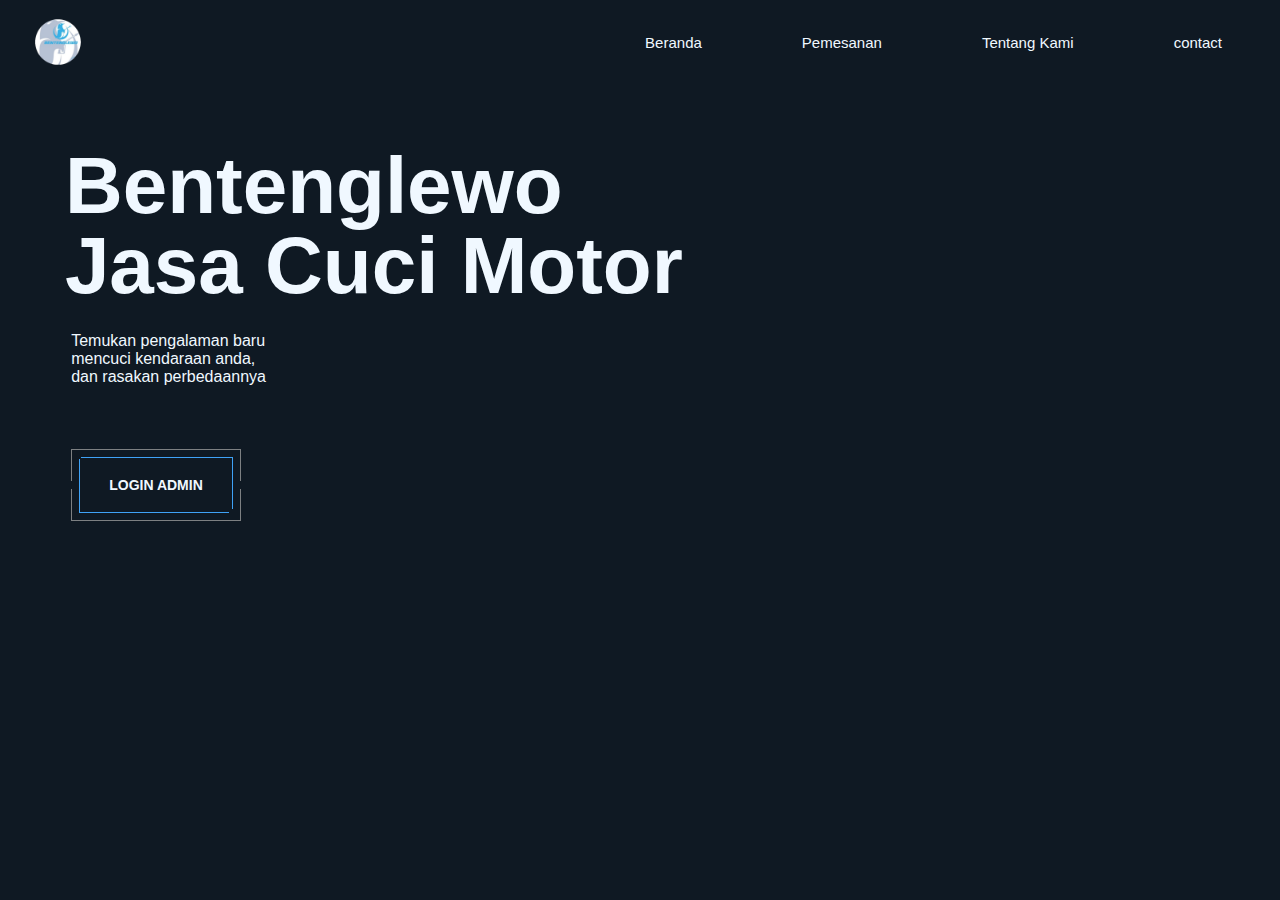
<file: index.html>
<!DOCTYPE html>
<html lang="en">
<head>
    <meta charset="UTF-8">
    <meta name="viewport" content="width=device-width, initial-scale=1.0">
    <title>Bentenglewo Jasa Cuci Motor</title>
    <link rel="stylesheet" href="assets/css/dashboard.css">
</head>
<body>
        <header>
            <img id="logo" src="/assets/img/logo1.png" alt="">
            <nav>
                <div class="menu-toggle" id="menu-toggle">
                    <div class="hamburger"></div>
                </div>
                 <ul id="nav-list" class="nav-list">
                    <li class="close-menu" id="close-menu">&times;</li>
                    <li><a href="#">Beranda</a></li>
                    <li><a href="/assets/page/user.html">Pemesanan</a></li>
                    <li><a href="assets/page/about.html">Tentang Kami</a></li>
                    <li><a href="assets/page/contact.html">contact</a></li>                
                </ul>
            </nav>
        </header>
        <main>
            <section>
                <article>
                    <h1>Bentenglewo<br>Jasa Cuci Motor</h1>
                    <p>Temukan pengalaman baru <br>mencuci kendaraan anda,<br>dan rasakan perbedaannya</p>
                </article>
                <button class="btn btn--light" onclick="goToIndex()">
                    <span class="btn__inner">
                      <span class="btn__slide"></span>
                      <span class="btn__content">Login admin</span>
                    </span>
                  </button>
            </section>
        </main>
        <script src="assets/js/script.js"></script>
</body>
</html>
</file>
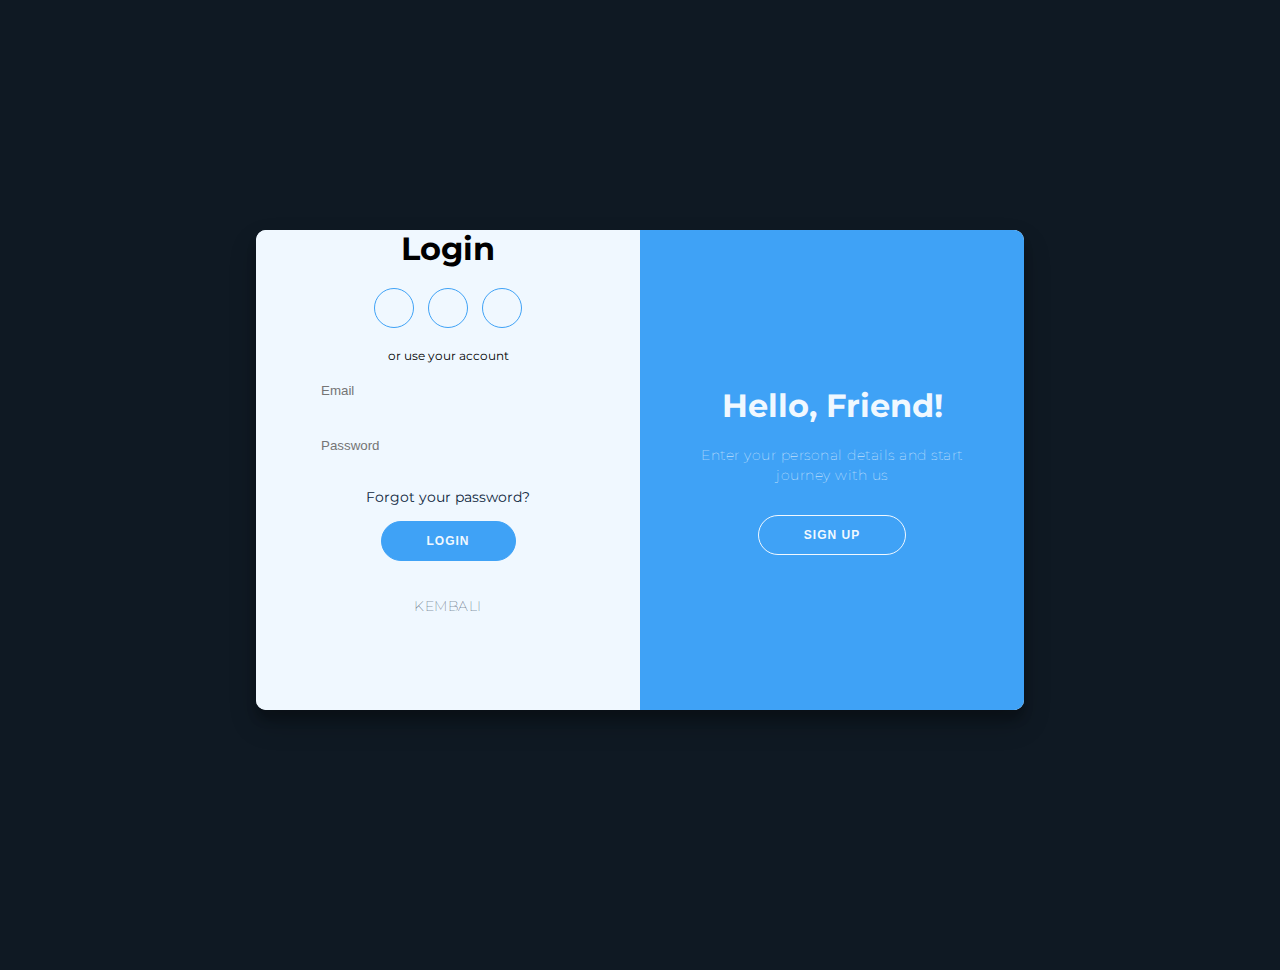
<file: Login/index.html>
<!DOCTYPE html>
<html lang="en">

<head>
    <meta charset="UTF-8">
    <meta http-equiv="X-UA-Compatible" content="IE=edge">
    <meta name="viewport" content="width=device-width, initial-scale=1.0">
    <title>Bentenglewo Jasa Cuci Motor</title>
    <link rel="stylesheet" href="https://use.fontawesome.com/releases/v5.8.1/css/all.css"
        integrity="sha384-50oBUHEmvpQ+1lW4y57PTFmhCaXp0ML5d60M1M7uH2+nqUivzIebhndOJK28anvf" crossorigin="anonymous">
    <link rel="stylesheet" href="assets/CSS/style.css">
</head>

<body>
    <div class="container" id="container">
        <div class="form-container sign-up-container">
            <form id="signupForm">
                <h1>Create Account</h1>
                <div class="social-container">
                    <a href="#" class="social"><i class="fab fa-facebook-f"></i></a>
                    <a href="#" class="social"><i class="fab fa-google-plus-g"></i></a>
                    <a href="#" class="social"><i class="fab fa-linkedin-in"></i></a>
                </div>
                <span>or use your email for registration</span>
                <input type="text" id="signupName" placeholder="Name" required />
                <input type="email" id="signupEmail" placeholder="Email" required />
                <input type="password" id="signupPassword" placeholder="Password" required minlength="8" />
                <button type="submit">Sign Up</button>
                <a href="/index.html">
                    <p>KEMBALI</p>
                </a>
            </form>
        </div>
        <div class="form-container sign-in-container">
            <form id="loginForm">
                <h1>Login</h1>
                <div class="social-container">
                    <a href="#" class="social"><i class="fab fa-facebook-f"></i></a>
                    <a href="#" class="social"><i class="fab fa-google-plus-g"></i></a>
                    <a href="#" class="social"><i class="fab fa-linkedin-in"></i></a>
                </div>
                <span>or use your account</span>
                <input type="email" id="username" placeholder="Email" required />
                <input type="password" id="password" placeholder="Password" required />
                <a href="#">Forgot your password?</a>
                <button type="submit">Login</button>
                <a href="/index.html">
                    <p>KEMBALI</p>
                </a>
                <p id="message" style="color: red;"></p>
            </form>
        </div>
        <div class="overlay-container">
            <div class="overlay">
                <div class="overlay-panel overlay-left">
                    <h1>Welcome Back!</h1>
                    <p>To keep connected with us please login with your personal info</p>
                    <button class="ghost" id="signIn">Login</button>
                </div>
                <div class="overlay-panel overlay-right">
                    <h1>Hello, Friend!</h1>
                    <p>Enter your personal details and start journey with us</p>
                    <button class="ghost" id="signUp">Sign Up</button>


                </div>
            </div>
        </div>
    </div>
    <script src="assets/JS/main.js"></script>
</body>

</html>
</file>
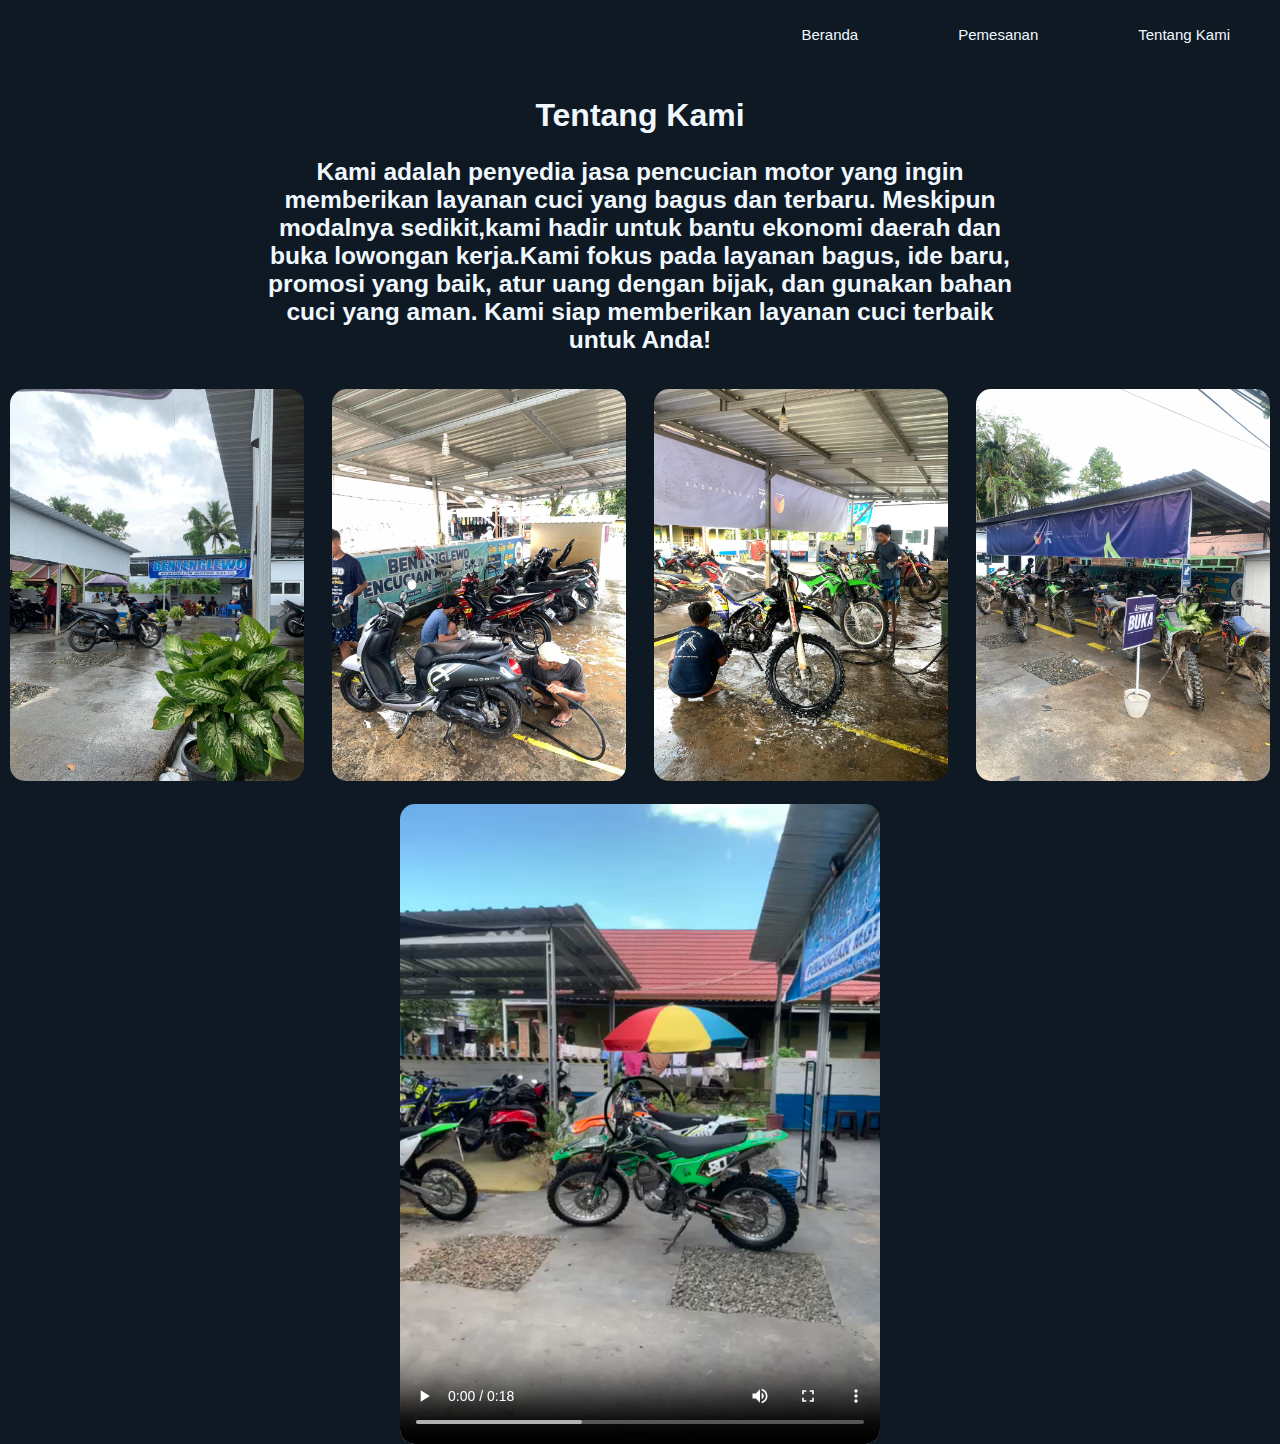
<file: assets/page/about.html>
<!DOCTYPE html>
<html lang="en">
<head>
    <meta charset="UTF-8">
    <meta name="viewport" content="width=device-width, initial-scale=1.0">
    <title>Bentenglewo Jasa Cuci Motor</title>
    <link rel="stylesheet" href="/assets/css/about.css">
</head>
<body>
    <header>
        <nav>
            <div class="menu-toggle" id="menu-toggle">
                <div class="hamburger"></div>
            </div>
             <ul id="nav-list" class="nav-list">
                <li class="close-menu" id="close-menu">&times;</li>
                <li><a href="/index.html">Beranda</a></li>
                <li><a href="/Login/index.html">Pemesanan</a></li>
                <li><a href="about.html">Tentang Kami</a></li>
            </ul>
        </nav>
    </header>
    <h1>Tentang Kami</h1>
    <div class="text">
        <h3>Kami adalah penyedia jasa pencucian motor yang ingin <br>memberikan  layanan cuci yang bagus dan terbaru. Meskipun <br>
             modalnya sedikit,kami hadir untuk bantu ekonomi daerah dan <br> buka lowongan kerja.Kami fokus pada layanan bagus, ide baru,<br> promosi yang baik, atur uang dengan bijak, dan gunakan bahan <br> cuci yang aman. Kami siap memberikan layanan cuci terbaik <br> 
            untuk Anda!</h3>
    </div>
    <div class="img">
        <img id="img1" src="/assets/img/foto1.jpeg">
        <img id="img2" src="/assets/img/foto2.jpeg">
        <img id="img3" src="/assets/img/foto3.jpeg">
        <img id="img4" src="/assets/img/foto4.jpeg">
    </div>
    <div class="video">
        <video controls >
            <source src="/assets/img/video1.mp4" type="video/mp4" loop autoplay playsinline>
        </video>
    </div>
    <script src="/assets/js/script.js"></script>
</body>
</html>
</file>
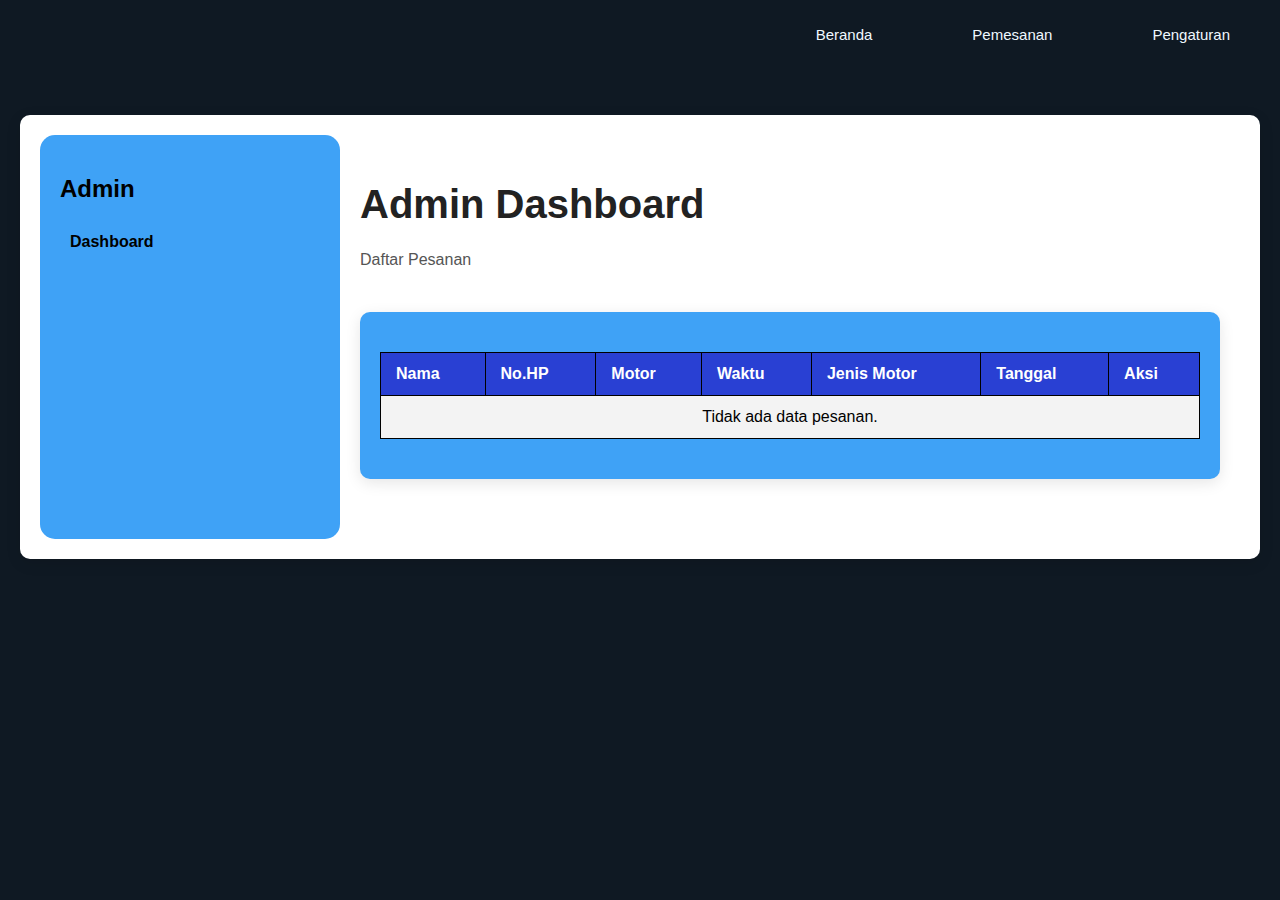
<file: assets/page/admin.html>
<!DOCTYPE html>
<html lang="en">
<head>
    <meta charset="UTF-8">
    <meta name="viewport" content="width=device-width, initial-scale=1.0">
    <title>Bentenglewo Jasa Cuci Motor</title>
    <link rel="stylesheet" href="/assets/css/admin.css">
</head>
<body>
    <header>
        <nav class="nav">
            <div class="menu-toggle" id="menu-toggle">
                <div class="hamburger"></div>
            </div>
             <ul id="nav-list" class="nav-list">
                <li class="close-menu" id="close-menu">&times;</li>
                <li><a href="/index.html">Beranda</a></li>
                <li><a href="/Login/index.html">Pemesanan</a></li>
                <li><a href="contact.html">Pengaturan</a></li>
            </ul>
        </nav>
    </header>
    <div class="container">
        <aside class="sidebar">
            <h2>Admin</h2>
            <nav>
                <ul>
                    <li><a href="#">Dashboard</a></li>
                </ul>
            </nav>
        </aside>
        <main class="main-content">
            <h1>Admin Dashboard</h1>
            <p>Daftar Pesanan</p>
            <div class="container-2">
                <table>
                    <thead>
                        <tr>
                            <th>Nama</th>
                            <th>No.HP</th>
                            <th>Motor</th>
                            <th>Waktu</th>
                            <th>Jenis Motor</th>
                            <th>Tanggal</th>
                            <th>Aksi</th>
                        </tr>
                    </thead>
                    <tbody id="orderTable">
                        <!-- Data akan ditambahkan di sini -->
                    </tbody>
                </table>
            </div>
        </main>
    </div>
    <script src="/assets/js/admin.js"></script>
</body>
</html>
</file>
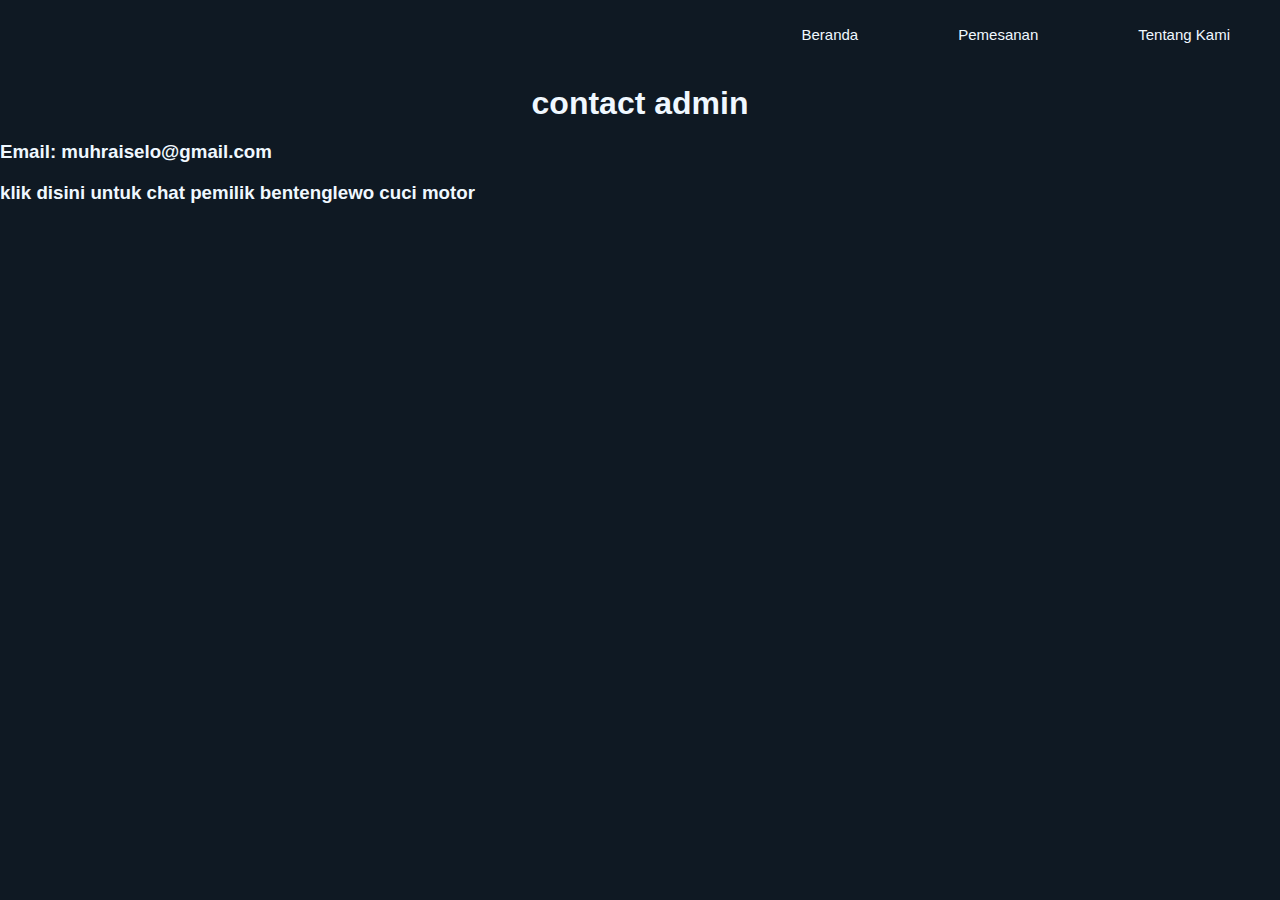
<file: assets/page/contact.html>
<!DOCTYPE html>
<html lang="en">
<head>
    <meta charset="UTF-8">
    <meta name="viewport" content="width=device-width, initial-scale=1.0">
    <title>Bentenglewo Jasa Cuci Motor</title>
    <link rel="stylesheet" href="/assets/css/contact.css">
</head>
<body>
    <header>
        <nav>
            <div class="menu-toggle" id="menu-toggle">
                <div class="hamburger"></div>
            </div>
             <ul id="nav-list" class="nav-list">
                <li class="close-menu" id="close-menu">&times;</li>
                <li><a href="/index.html">Beranda</a></li>
                <li><a href="/Login/index.html">Pemesanan</a></li>
                <li><a href="about.html">Tentang Kami</a></li>
            </ul>
        </nav>
    </header>
   <h1>contact admin</h1>
   <h3>Email: muhraiselo@gmail.com</h3>
   <h3 onclick="wa()">klik disini untuk chat pemilik bentenglewo cuci motor</h3>
   <iframe src="https://www.google.com/maps/embed?pb=!1m18!1m12!1m3!1d3984.324210261229!2d120.18840630000001!3d-3.0071812!2m3!1f0!2f0!3f0!3m2!1i1024!2i768!4f13.1!3m3!1m2!1s0x2d915f19719d9d01%3A0xb6a798512c398f02!2sPencucian%20motor%20bentenglewo!5e0!3m2!1sen!2sid!4v1720116270414!5m2!1sen!2sid" width="600" height="450" style="border:0;" allowfullscreen="" loading="lazy" referrerpolicy="no-referrer-when-downgrade"></iframe>
   <script>
    function wa(){
        window.location.href="https://wa.me/6285233338488" ;
    }
   </script>
   <script src="/assets/js/script.js"></script>
</body>
</html>
</file>
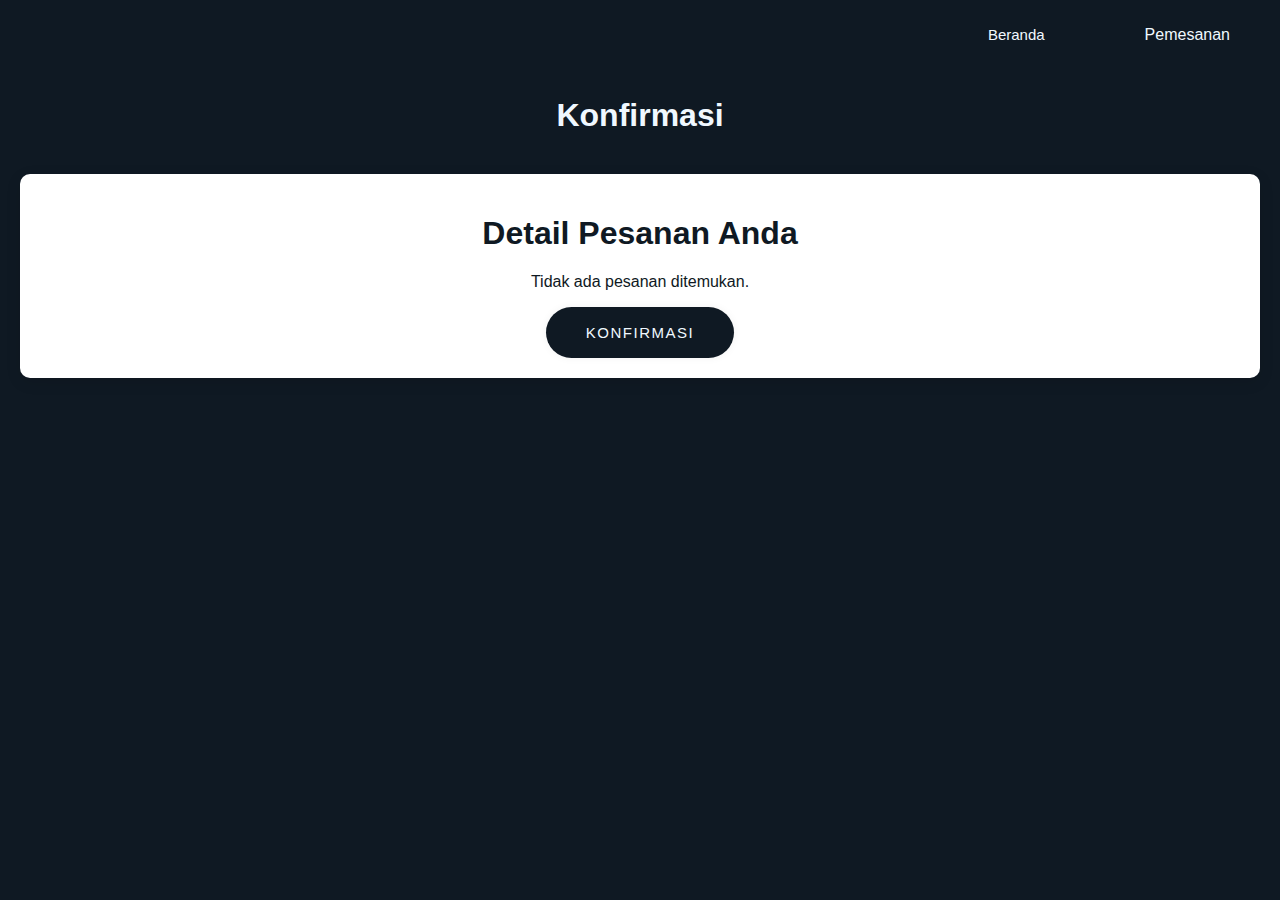
<file: assets/page/lanjut.html>
<!DOCTYPE html>
<html lang="en">
<head>
    <meta charset="UTF-8">
    <meta name="viewport" content="width=device-width, initial-scale=1.0">
    <title>Bentenglewo Jasa Cuci Motor</title>
    <link rel="stylesheet" href="/assets/css/lanjut.css">
</head>
<body>
    <header>
        <nav>
            <div class="menu-toggle" id="menu-toggle">
                <div class="hamburger"></div>
            </div>
             <ul id="nav-list" class="nav-list">
                <li class="close-menu" id="close-menu">&times;</li>
                <li><a href="/index.html">Beranda</a></li>
                <li><a href="Login/index.html"></a>Pemesanan</li>
            </ul>
        </nav>
    </header>
    <h1>Konfirmasi</h1>
    <div class="container">
        <h1>Detail Pesanan Anda</h1>
        <p id="totalHarga">Total Harga: </p>
        <button id="confirmButton" class="btn">Konfirmasi</button>
    </div>

    <script src="/assets/js/lanjut.js"></script>
    <script src="/assets/js/script.js"></script>
</body>
</html>
</file>
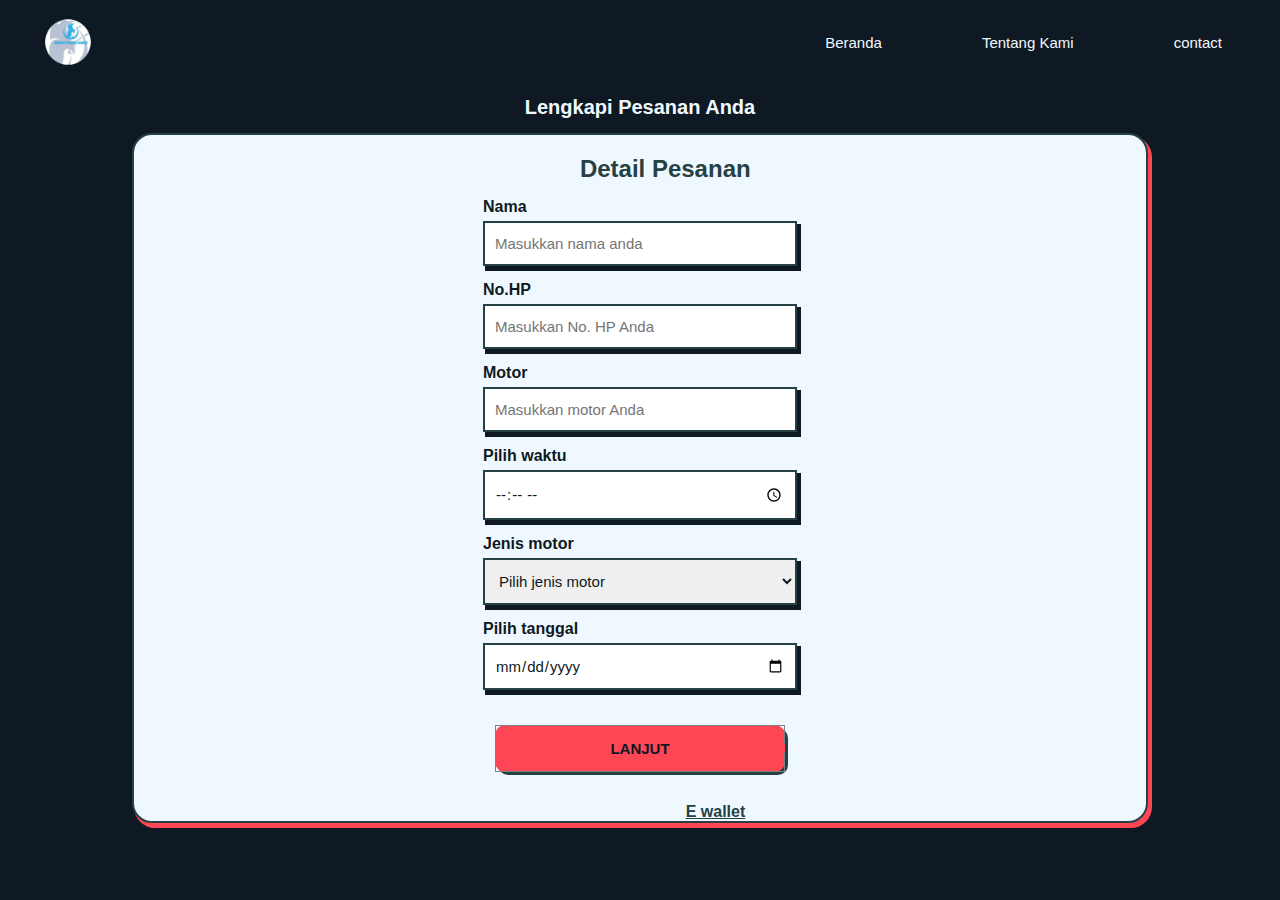
<file: assets/page/user.html>
<!DOCTYPE html>
<html lang="en">
<head>
    <meta charset="UTF-8">
    <meta name="viewport" content="width=device-width, initial-scale=1.0">
    <title>Bentenglewo Jasa Cuci Motor</title>
    <link rel="stylesheet" href="/assets/css/user.css">
</head>
<body>
    <header>
        <img id="logo" src="/assets/img/logo1.png" alt="">
        <nav>
            <div class="menu-toggle" id="menu-toggle">
                <div class="hamburger"></div>
            </div>
            <ul id="nav-list" class="nav-list">
                <li class="close-menu" id="close-menu">&times;</li>
                <li><a href="/index.html">Beranda</a></li>
                <li><a href="about.html">Tentang Kami</a></li>
                <li><a href="contact.html">contact</a></li>
            </ul>
        </nav>
    </header>
    <main>
        <section>
            <article>
                <h1>Lengkapi Pesanan Anda</h1>
            </article>
            <div class="container">
                <div class="form_area">
                    <p class="title">Detail Pesanan</p>
                    <form id="orderForm" action="">
                        <div class="form_group">
                            <label class="sub_title" for="name">Nama</label>
                            <input id="name" placeholder="Masukkan nama anda" class="form_style" type="text" required>
                        </div>
                        <div class="form_group">
                            <label class="sub_title" for="phone">No.HP</label>
                            <input id="phone" placeholder="Masukkan No. HP Anda" class="form_style" type="text" required>
                        </div>
                        <div class="form_group">
                            <label class="sub_title" for="motor">Motor</label>
                            <input id="motor" placeholder="Masukkan motor Anda" class="form_style" type="text" required>
                        </div>
                        <div class="form_group">
                            <label class="sub_title" for="time">Pilih waktu</label>
                            <input id="time" placeholder="Masukkan jadwal Anda" class="form_style" type="time" required>
                        </div>
                        <div class="form_group">
                            <label class="sub_title" for="jenis_motor">Jenis motor</label>
                            <select id="jenis_motor" class="form_style" required>
                                <option value="" disabled selected>Pilih jenis motor</option>
                                <option value="kecil">Kecil</option>
                                <option value="besar">Besar</option>
                                <option value="trabas">trabas</option>
                            </select>
                        </div>
                        <div class="form_group">
                            <label class="sub_title" for="tanggal">Pilih tanggal</label>
                            <input id="tanggal" placeholder="Pilih tanggal" class="form_style" type="date" required>
                        </div>
                        <div>
                            <button class="btn" type="submit">Lanjut</button>
                            <p>Have an Account? <a class="link" href="">E wallet</a></p>
                        </div>
                    </form>
                </div>
            </div>
        </section>
    </main>
    <script src="/assets/js/admin.js"></script>
    <script src="/assets/js/script.js"></script>
    <script src="/assets/js/togle.js"></script>
</body>
</html>
</file>
<file: assets/css/dashboard.css>
* {
  color: aliceblue;
  font-family: Arial, Helvetica, sans-serif;
}

:root {
  --background-color: #0f1923;
}

body {
  background-color: var(--background-color);
}


/*Navbbar*/
nav {
    display: flex;
    justify-content: flex-end;
    cursor: pointer;
}

ul {
    display: flex;
    flex-direction: row;
}

li {
    list-style-type: none;
    margin: 10px 50px;
}

li > a{
    text-decoration: none;
    font-size: 15px;
}


li::after {
    content: '';
    width: 0rem;
    height: 0.12rem;
    background-color: #3FA2F6;
    display: block;
    border-radius: 0.2rem;
    margin: 0.2rem auto 0 auto;
    transition: all 0.3s ease-in-out;
}

li:hover::after {
    width: 1.5rem;
}

.menu-toggle {
  display: none;
  flex-direction: column;
  justify-content: space-between;
  width: 30px;
  height: 20px;
  cursor: pointer;
  margin-top: 10px;
  margin-left: -10px;
}

.menu-toggle .hamburger,
.menu-toggle .hamburger::before,
.menu-toggle .hamburger::after {
  content: '';
  display: block;
  height: 3px;
  width: 100%;
  background: aliceblue;
  border-radius: 2px;
}

.menu-toggle .hamburger::before,
.menu-toggle .hamburger::after {
  transition: transform 0.3s ease;
}

.menu-toggle .hamburger::before {
  transform: translateY(-8px);
}

.menu-toggle .hamburger::after {
  transform: translateY(8px);
}


/*Main*/
.grid-container {
  display: grid;
  grid-template-columns: 1fr;
  grid-template-rows: auto;
  align-items: center;
  justify-items: start;
  gap: 20px;
  padding: 20px;
}

.grid-item {
  display: flex;
  flex-direction: column;
  align-items: flex-start;
  text-align: left;
}

h1 {
    position: relative;
    font-size: 80px;
    margin: 5% 0 0 4.5%;
    line-height: 1;

}

p {
    position: relative;
    margin: 2% 0 0 5%;
}

/*button*/
.btn {
    /* Clean style */
    -moz-appearance: none;
    -webkit-appearance: none;
    appearance: none;
    border: none;
    background: none;
    padding: 0;
    color: var(--button-text-color);
    cursor: pointer;
    margin: 5%;
    /* Clean style */
    
    --button-text-color: var(--background-color);
    --button-text-color-hover: var(--button-background-color);
    --border-color: #7D8082;
    --button-background-color: #ece8e1;
    --highlight-color: #3FA2F6;
    --button-inner-border-color: transparent;
    --button-bits-color: var(--background-color);
    --button-bits-color-hover: var(--button-background-color);
    
    position: relative;
    padding: 8px;
    margin-bottom: 20px;
    text-transform: uppercase;
    font-weight: bold;
    font-size: 14px;
    transition: all .15s ease;
  }
  
  .btn::before,
  .btn::after {
    content: '';
    display: block;
    position: absolute;
    right: 0; left: 0;
    height: calc(50% - 5px);
    border: 1px solid var(--border-color);
    transition: all .15s ease;
  }
  
  .btn::before {
    top: 0;
    border-bottom-width: 0;
  }
  
  .btn::after {
    bottom: 0;
    border-top-width: 0;
  }
  
  .btn:active,
  .btn:focus {
    outline: none;
  }
  
  .btn:active::before,
  .btn:active::after {
    right: 3px;
    left: 3px;
  }
  
  .btn:active::before {
    top: 3px;
  }
  
  .btn:active::after {
    bottom: 3px;
  }
  
  .btn__inner {
    position: relative;
    display: block;
    padding: 20px 30px;
    background-color: var(--button-background-color);
    overflow: hidden;
    box-shadow: inset 0px 0px 0px 1px var(--button-inner-border-color);
  }
  
  .btn__inner::before {
    content: '';
    display: block;
    position: absolute;
    top: 0; left: 0;
    width: 2px;
    height: 2px;
    background-color: var(--button-bits-color);
  }
  
  .btn__inner::after {
    content: '';
    display: block;
    position: absolute;
    right: 0; bottom: 0;
    width: 4px;
    height: 4px;
    background-color: var(--button-bits-color);
    transition: all .2s ease;
  }
  
  .btn__slide {
    display: block;
    position: absolute;
    top: 0; bottom: -1px; left: -10px;
    width: 0;
    background-color: var(--highlight-color);
    transform: skew(-15deg);
    transition: all .2s ease;
  }
  
  .btn__content {
    position: relative;
  }
  
  .btn:hover {
    color: var(--button-text-color-hover);
  }
  
  .btn:hover .btn__slide {
    width: calc(100% + 15px);
  }
  
  .btn:hover .btn__inner::after {
    background-color: var(--button-bits-color-hover);
  }
  
  .btn--light {
    --button-background-color: var(--background-color);
    --button-text-color: var(--highlight-color);
    --button-inner-border-color: var(--highlight-color);
    --button-text-color-hover: #ece8e1;
    --button-bits-color-hover: #ece8e1;
  }
  
  #logo{
    position: absolute;
    width: 100px;
    height: auto;
    top: -8px;
  }
  /* Responsive */
@media (max-width: 360px) {
  .menu-toggle {
      display: flex;
  }

  nav {
    justify-content: space-between;
  }

  .nav-list {
      display: none;
      flex-direction: column;
      width: 100%;
      text-align: left;
      background-color: var(--background-color);
  }

  .nav-list li a {
    font-size: 20px;
}

.nav-list.active {
    display: flex;
}

.nav-list li:hover::after {
  width: 0rem;
}

.menu-toggle.hidden {
    display: none;
}

.grid-container {
    padding: 10px;
}

h1 {
  font-size: 55px;
  margin: 20px 0;
  text-align: left;
}

p {
  margin: 10px 0;
  text-align: left;
  font-size: 25px;
}

.btn {
  margin: 20px auto;
  display: block;
}
 
#logo{
  left: 80%;
  top: -20px;
}
}

.close-menu {
display: none;
position: absolute;
top: 60px;
right: -25px;
font-size: 20px;
cursor: pointer;
color: aliceblue;
}

.nav-list.active .close-menu {
  display: block;
}
</file>
<file: Login/assets/CSS/style.css>
@import url('https://fonts.googleapis.com/css?family=Montserrat:400,800');

* {
    box-sizing: border-box;
}

body {
    font-family: 'Montserrat', sans-serif;
    background: #0f1923;
    display: flex;
    flex-direction: column;
    justify-content: center;
    align-items: center;
    height: 100vh;
    margin: -20px 0 50px;
		margin-top: 20px;
}

h1 {
    font-weight: bold;
    margin: 0;
}

p {
    font-size: 14px;
    font-weight: 100;
    line-height: 20px;
    letter-spacing: .5px;
    margin: 20px 0 30px;
}

span {
    font-size: 12px;
}

a {
    color: #0e263d;
    font-size: 14px;
    text-decoration: none;
    margin: 15px 0;
}

.container {
    background: aliceblue;
    border-radius: 10px;
    box-shadow: 0 14px 28px rgba(0, 0, 0, .2), 0 10px 10px rgba(0, 0, 0, .2);
    position: relative;
    overflow: hidden;
    width: 768px;
    max-width: 100%;
    min-height: 480px;
}

.form-container form {
    background: aliceblue;
    display: flex;
    flex-direction: column;
    padding:  0 50px;
    height: 100%;
    justify-content: center;
    align-items: center;
    text-align: center;
}

.social-container {
    margin: 20px 0;
}

.social-container a {
    border: 1px solid #3FA2F6;
    border-radius: 50%;
    display: inline-flex;
    justify-content: center;
    align-items: center;
    margin: 0 5px;
    height: 40px;
    width: 40px;
}

.form-container input {
    background: aliceblue;
    border: none;
    padding: 12px 15px;
    margin: 8px 0;
    width: 100%;
}

button {
    border-radius: 20px;
    border: 1px solid #3FA2F6;
    background: #3FA2F6;
    color: aliceblue;
    font-size: 12px;
    font-weight: bold;
    padding: 12px 45px;
    letter-spacing: 1px;
    text-transform: uppercase;
    transition: transform 80ms ease-in;
}

button:active {
    transform: scale(.95);
}

button:focus {
    outline: none;
}

button.ghost {
    background: transparent;
    border-color: aliceblue;
}

.form-container {
    position: absolute;
    top: 0;
    height: 100%;
    transition: all .6s ease-in-out;
}

.sign-in-container {
    left: 0;
    width: 50%;
    z-index: 2;
}

.sign-up-container {
    left: 0;
    width: 50%;
    z-index: 1;
    opacity: 0;
}

.overlay-container {
    position: absolute;
    top: 0;
    left: 50%;
    width: 50%;
    height: 100%;
    overflow: hidden;
    transition: transform .6s ease-in-out;
    z-index: 100;
}

.overlay {
    background: #3FA2F6;
    background: linear-gradient(to right, #3FA2F6, #3FA2F6) no-repeat 0 0 / cover;
    color: aliceblue;
    position: relative;
    left: -100%;
    height: 100%;
    width: 200%;
    transform: translateY(0);
    transition: transform .6s ease-in-out;
}

.overlay-panel {
    position: absolute;
    top: 0;
    display: flex;
    flex-direction: column;
    justify-content: center;
    align-items: center;
    padding: 0 40px;
    height: 100%;
    width: 50%;
    text-align: center;
    transform: translateY(0);
    transition: transform .6s ease-in-out;
}

.overlay-right {
    right: 0;
    transform: translateY(0);
}

.overlay-left {
    transform: translateY(-20%);
}

/* Move signin to right */
.container.right-panel-active .sign-in-container {
    transform: translateY(100%);
}

/* Move overlay to left */
.container.right-panel-active .overlay-container {
    transform: translateX(-100%);
}

/* Bring signup over signin */
.container.right-panel-active .sign-up-container {
    transform: translateX(100%);
    opacity: 1;
    z-index: 5;
}

/* Move overlay back to right */
.container.right-panel-active .overlay {
    transform: translateX(50%);
}

/* Bring back the text to center */
.container.right-panel-active .overlay-left {
    transform: translateY(0);
}

/* Same effect for right */
.container.right-panel-active .overlay-right {
    transform: translateY(20%);
}

@media(max-width: 360px) {
    .container {      
        transform: translateY(-35%);
    }

    .form-container ,.sign-up-container {
        transform: translateY(-40%);
    }

    .overlay-container {
        transform: translateY(30%);
    }
}
</file>
<file: assets/css/about.css>
body {
    margin: 0;
    background-color: #0f1923;
    font-family: Arial, Helvetica, sans-serif;
    color: aliceblue;
}

nav {
    display: flex;
    justify-content: flex-end;
    cursor: pointer;
}

ul {
    display: flex;
    flex-direction: row;
}

li {
    list-style-type: none;
    margin: 10px 50px;
}

li > a{
    text-decoration: none;
    font-size: 15px;
    color: aliceblue;
    cursor: pointer;
}


li::after {
    content: '';
    width: 0rem;
    height: 0.12rem;
    background-color: #3FA2F6;
    display: block;
    border-radius: 0.2rem;
    margin: 0.2rem auto 0 auto;
    transition: all 0.3s ease-in-out;
}

li:hover::after {
    width: 1.5rem;
}

.menu-toggle {
    display: none;
    flex-direction: column;
    justify-content: space-between;
    width: 30px;
    height: 20px;
    cursor: pointer;
    margin-top: 10px;
    margin-left: -10px;
  }
  
  .menu-toggle .hamburger,
  .menu-toggle .hamburger::before,
  .menu-toggle .hamburger::after {
    content: '';
    display: block;
    height: 3px;
    width: 100%;
    background: aliceblue;
    border-radius: 2px;
  }
  
  .menu-toggle .hamburger::before,
  .menu-toggle .hamburger::after {
    transition: transform 0.3s ease;
  }
  
  .menu-toggle .hamburger::before {
    transform: translateY(-8px);
  }
  
  .menu-toggle .hamburger::after {
    transform: translateY(8px);
  }

h1{
    position: relative;
    justify-content: center;
    align-items: center;
    display: flex;
}

.text {
    text-align: center;
    position: relative;
    font-size: 21px;
}

@media (max-width: 360px) {

    .menu-toggle {
        display: flex;
    }
  
    nav {
      justify-content: space-between;
    }
  
    .nav-list {
        display: none;
        flex-direction: column;
        width: 100%;
        text-align: left;
        background-color: var(--background-color);
    }
  
    .nav-list li a {
      font-size: 15px;
  }

  body {
    overflow-x: hidden;
  }
  
  .nav-list.active {
      display: flex;
  }
  
  .nav-list li:hover::after {
    width: 0rem;
  }
  
  .menu-toggle.hidden {
      display: none;
  }
 
  .text {
    font-size: 15px;
    margin: 5px;
    text-align: center;
  }

  .img {
    flex-direction: column;
  }

  #img1, #img2, #img3, #img4 {
    width: 100%;
  }

  .video video {
    width: 100%;
  }
}

.close-menu {
    display: none;
    position: absolute;
    top: 10px;
    right: 10px;
    font-size: 20px;
    cursor: pointer;
    color: aliceblue;
    }
    
.nav-list.active .close-menu {
      display: block;
    }

.img {
  align-items: center;
  display: flex;
  justify-content: space-between;

}

.img img {
  width: 23%;
  height: 25%;
  margin: 10px;
  cursor: pointer;
  border-radius: 15px;
}

.video {
  display: flex;
  justify-content: center;
  margin-top: 1%;
}

.video video {
  border-radius: 15px;
}
</file>
<file: assets/css/admin.css>
body {
    font-family: Arial, Helvetica, sans-serif;
    margin: 0;
    padding: 0;
    background-color: #0f1923;
}

.nav {
    display: flex;
    justify-content: flex-end;
    cursor: pointer;
}

.nav ul {
    display: flex;
    flex-direction: row;
    justify-content: flex-end;
}

.nav li {
    list-style-type: none;
    margin: 10px 50px;
    color: aliceblue;
    cursor: pointer;
}

.nav li > a{
    text-decoration: none;
    font-size: 15px;
    color: aliceblue;
}


.nav li::after {
    content: '';
    width: 0rem;
    height: 0.12rem;
    background-color: #3FA2F6;
    display: block;
    border-radius: 0.2rem;
    margin: 0.2rem auto 0 auto;
    transition: all 0.3s ease-in-out;
}

.nav li:hover::after {
    width: 1.5rem;
}

.menu-toggle {
    display: none;
    flex-direction: column;
    justify-content: space-between;
    width: 30px;
    height: 20px;
    cursor: pointer;
    margin-top: 10px;
    margin-left: -10px;
  }
  
  .menu-toggle .hamburger,
  .menu-toggle .hamburger::before,
  .menu-toggle .hamburger::after {
    content: '';
    display: block;
    height: 3px;
    width: 100%;
    background: aliceblue;
    border-radius: 2px;
  }
  
  .menu-toggle .hamburger::before,
  .menu-toggle .hamburger::after {
    transition: transform 0.3s ease;
  }
  
  .menu-toggle .hamburger::before {
    transform: translateY(-8px);
  }
  
  .menu-toggle .hamburger::after {
    transform: translateY(8px);
  }
  
  
.container {
    display: flex;
    flex-wrap: wrap;
    justify-content: center;
    max-width: 1200px;
    margin: 40px auto;
    padding: 20px;
    background-color: #ffffff;
    border-radius: 10px;
    box-shadow: 0 4px 15px rgba(0, 0, 0, 0.1);
}

.container-2 {
    display: flex;
    flex-wrap: wrap;
    justify-content: center;
    max-width: 1200px;
    margin: 40px auto;
    padding: 20px;
    background-color: #3FA2F6;
    border-radius: 10px;
    box-shadow: 0 4px 15px rgba(0, 0, 0, 0.1);
}


.main-content {
    flex: 1;
    min-width: 60%;
    padding: 20px;
    box-sizing: border-box;
}

.main-content h1 {
    font-size: 2.5em;
    color: #222;
    margin-bottom: 20px;
}

.main-content p {
    line-height: 1.6;
    color: #555;
}

/*Aside*/
.sidebar {
    background-color: #3FA2F6;
    color: black;
    width: 300px;
    padding: 20px;
    border-radius: 15px;
    box-sizing: border-box;
    top: 249px;
    left: 0;
    transition: transform 0.3s ease-in-out;
    transform: translateX(0);
    cursor: pointer;
    font-weight: bold;
}

.sidebar nav ul {
    list-style: none;
    padding: 0;
}

.sidebar nav ul li {
    margin: 15px 0;
}

.sidebar nav ul li a {
    color: black;
    text-decoration: none;
    border-radius: 10px;
    display: block;
    padding: 10px;
    transition: background-color 0.3s;
}

.sidebar nav ul li a:hover {
    background-color: #0f1923;
    border-radius: 10px;
    color: aliceblue;
}

section::after {
    content: "";
    display: table;
    clear: both;
}

/*Button*/
.button {
    background-color: #ffffff00;
    color: #0f1923;
    width: 8.5em;
    height: 2.9em;
    border: #ff4655 0.2em solid;
    border-radius: 11px;
    text-align: right;
    transition: all 0.6s ease;
  }
  
  .button:hover {
    background-color: #0f1923;
    color: aliceblue;
    cursor: pointer;
  }
  
  .text {
    margin: 0 25%;
  }

/* Style umum untuk tabel */
table {
    width: 100%;
    border-collapse: collapse;
    margin: 20px 0;
    font-size: 1em;
    text-align: left;
    background-color: #f3f3f3;
}

/* Style untuk header tabel */
table thead tr {
    background-color: #2940D3;
    color: #ffffff;
    text-align: left;
    font-weight: bold;
}

/* Style untuk sel tabel */
table th, table td {
    padding: 12px 15px;
    border: 1px solid #000;
}

/* Style untuk baris tabel */
table tbody tr {
    border-bottom: 1px solid #dddddd;
}

/* Hover effect untuk baris tabel */
table tbody tr:hover {
    background-color: #f1f1f1;
    cursor: pointer;
}

/* Style untuk tombol hapus */
table button {
    padding: 8px 12px;
    background-color: #e74c3c;
    color: white;
    border: none;
    border-radius: 4px;
    cursor: pointer;
}

/* Hover effect untuk tombol hapus */
table button:hover {
    background-color: #c0392b;
}

/* Style untuk pesan tidak ada data */
table .no-data {
    text-align: center;
    color: #999999;
    font-style: italic;
}

/* Style untuk sel yang tidak berisi data */
table td[colspan='7'] {
    text-align: center;
}

@media (max-width: 360px) {
    .menu-toggle {
        display: flex;
    }
  
    .nav .nav-list {
        display: none;
        width: 100%;
        text-align: left;
        background-color: var(--background-color);
    }
  
    .nav-list li a {
      font-size: 20px;
    }
  
    .nav-list.active {
      display: flex;
    }
  
  .nav-list li:hover::after {
    width: 0rem;
  }
  
  .menu-toggle.hidden {
      display: none;
  }
  
  .container {
      padding: 10px;
  }
  
  
  .button {
    margin: 20px auto;
    display: block;
  }
  
    .nav {
        justify-content: space-between;
      }
    
    
    .sidebar {
        width: 100%;
        height: 8%;
    }
    
    .container-2 {
        overflow-y: scroll;
        justify-content: flex-start;
    }

    table {
        width: 100%;
    }
  
      .nav ul {
        flex-direction: column;
        justify-content: center;
        align-items: center;
        position: relative;
        top: 2rem;
        right: 6%;
      }
  
      #logo {
        top: 2%;
        left: 35%;
        width: 30%;
      }

}

.close-menu {
    display: none;
    position: absolute;
    top: 10px;
    right: 10px;
    font-size: 20px;
    cursor: pointer;
    color: aliceblue;
    }

    .nav-list.active .close-menu {
        display: block;
      }
</file>
<file: assets/css/contact.css>
body {
    margin: 0;
    background-color: #0f1923;
    font-family: Arial, Helvetica, sans-serif;
    color: aliceblue;
}

nav {
    display: flex;
    justify-content: flex-end;
    cursor: pointer;
}

ul {
    display: flex;
    flex-direction: row;
}

li {
    list-style-type: none;
    margin: 10px 50px;
}

li > a{
    text-decoration: none;
    font-size: 15px;
    color: aliceblue;
    cursor: pointer;
}


li::after {
    content: '';
    width: 0rem;
    height: 0.12rem;
    background-color: #3FA2F6;
    display: block;
    border-radius: 0.2rem;
    margin: 0.2rem auto 0 auto;
    transition: all 0.3s ease-in-out;
}

li:hover::after {
    width: 1.5rem;
}

.menu-toggle {
    display: none;
    flex-direction: column;
    justify-content: space-between;
    width: 30px;
    height: 20px;
    cursor: pointer;
    margin-top: 10px;
    margin-left: -10px;
  }
  
  .menu-toggle .hamburger,
  .menu-toggle .hamburger::before,
  .menu-toggle .hamburger::after {
    content: '';
    display: block;
    height: 3px;
    width: 100%;
    background: aliceblue;
    border-radius: 2px;
  }
  
  .menu-toggle .hamburger::before,
  .menu-toggle .hamburger::after {
    transition: transform 0.3s ease;
  }
  
  .menu-toggle .hamburger::before {
    transform: translateY(-8px);
  }
  
  .menu-toggle .hamburger::after {
    transform: translateY(8px);
  }


h1{
    position: relative;
    text-align: center;
    margin: 10px;
}
iframe{
    position: relative;
    top: 20px;
    left: 20%;
    width: 33%;
    border-radius: 15px;
}

@media (max-width: 360px) {
    .menu-toggle {
        display: flex;
    }
  
    nav {
      justify-content: space-between;
    }
  
    .nav-list {
        display: none;
        flex-direction: column;
        width: 100%;
        text-align: left;
        background-color: var(--background-color);
    }
  
    .nav-list li a {
      font-size: 15px;
  }
  
  .nav-list.active {
      display: flex;
  }
  
  .nav-list li:hover::after {
    width: 0rem;
  }
  
  .menu-toggle.hidden {
      display: none;
  }

    iframe{
        width: 100%;
        left: -0.5%;;
    }

}

.close-menu {
    display: none;
    position: absolute;
    top: 10px;
    right: 10px;
    font-size: 20px;
    cursor: pointer;
    color: aliceblue;
    }
    
    .nav-list.active .close-menu {
      display: block;
    }
</file>
<file: assets/css/lanjut.css>
body {
    margin: 0;
    background-color: #0f1923;
    font-family: Arial, Helvetica, sans-serif;
    color: aliceblue;
}

nav {
    display: flex;
    justify-content: flex-end;
    cursor: pointer;
}

ul {
    display: flex;
    flex-direction: row;
}

li {
    list-style-type: none;
    margin: 10px 50px;
}

li > a{
    text-decoration: none;
    font-size: 15px;
    color: aliceblue;
    cursor: pointer;
}


li::after {
    content: '';
    width: 0rem;
    height: 0.12rem;
    background-color: #3FA2F6;
    display: block;
    border-radius: 0.2rem;
    margin: 0.2rem auto 0 auto;
    transition: all 0.3s ease-in-out;
}

li:hover::after {
    width: 1.5rem;
}

.menu-toggle {
    display: none;
    flex-direction: column;
    justify-content: space-between;
    width: 30px;
    height: 20px;
    cursor: pointer;
    margin-top: 10px;
    margin-left: -10px;
  }
  
  .menu-toggle .hamburger,
  .menu-toggle .hamburger::before,
  .menu-toggle .hamburger::after {
    content: '';
    display: block;
    height: 3px;
    width: 100%;
    background: aliceblue;
    border-radius: 2px;
  }
  
  .menu-toggle .hamburger::before,
  .menu-toggle .hamburger::after {
    transition: transform 0.3s ease;
  }
  
  .menu-toggle .hamburger::before {
    transform: translateY(-8px);
  }
  
  .menu-toggle .hamburger::after {
    transform: translateY(8px);
  }

.container{
    text-align: center;
    justify-content: center;
    max-width: 1200px;
    margin: 40px auto;
    padding: 20px;
    background-color: #ffffff;
    border-radius: 10px;
    box-shadow: 0 4px 15px rgba(0, 0, 0, 0.1);
    color: #0f1923;
}

button {
    padding: 17px 40px;
    border-radius: 50px;
    cursor: pointer;
    border: 0;
    background-color: #0f1923;
    box-shadow: rgb(0 0 0 / 5%) 0 0 8px;
    letter-spacing: 1.5px;
    text-transform: uppercase;
    font-size: 15px;
    transition: all 0.5s ease;
    color: aliceblue;
  }
  
  button:hover {
    letter-spacing: 3px;
    background-color: #ff4655;
    color: hsl(0, 0%, 100%);
    box-shadow: #ff4655 0px 7px 29px 0px;
  }
  
  button:active {
    letter-spacing: 3px;
    background-color: #ff4655;
    color: hsl(0, 0%, 100%);
    box-shadow: #ff4655 0px 0px 0px 0px;
    transform: translateY(10px);
    transition: 100ms;
  }

  h1 {
    text-align: center;
  }

  @media (max-width: 360px) {
    .menu-toggle {
        display: flex;
    }
  
    nav {
      justify-content: space-between;
    }
  
    .nav-list {
        display: none;
        flex-direction: column;
        width: 100%;
        text-align: left;
        background-color: var(--background-color);
    }
  
    .nav-list li a {
      font-size: 15px;
  }
  
  .nav-list.active {
      display: flex;
  }
  
  .nav-list li:hover::after {
    width: 0rem;
  }
  
  .menu-toggle.hidden {
      display: none;
  }

  .container{
    margin-top: 160px;
    position: relative;
  }
}

.close-menu {
    display: none;
    position: absolute;
    top: 10px;
    right: 10px;
    font-size: 20px;
    cursor: pointer;
    color: aliceblue;
    }
    
    .nav-list.active .close-menu {
      display: block;
    }
</file>
<file: assets/css/user.css>
* {
    color: aliceblue;
    font-family: Arial, Helvetica, sans-serif;
}

:root {
    --background-color: #0f1923;
  }
  
  body {
    background-color: var(--background-color);
  }

/*Navbbar*/
nav {
    display: flex;
    justify-content: flex-end;
    position: relative;
}

ul {
    display: flex;
    flex-direction: row;
}

li {
    list-style-type: none;
    margin: 10px 50px;
}

li > a{
    text-decoration: none;
    font-size: 15px;
}

li::after {
    content: '';
    width: 0rem;
    height: 0.12rem;
    background-color: #3FA2F6;
    display: block;
    border-radius: 0.2rem;
    margin: 0.2rem auto 0 auto;
    transition: all 0.3s ease-in-out;
}

li:hover::after {
    width: 1.5rem;
}

.menu-toggle {
  display: none;
  flex-direction: column;
  justify-content: space-between;
  width: 30px;
  height: 20px;
  cursor: pointer;
  margin-top: 10px;
  margin-left: -10px;
}

.menu-toggle .hamburger,
.menu-toggle .hamburger::before,
.menu-toggle .hamburger::after {
  content: '';
  display: block;
  height: 3px;
  width: 100%;
  background: aliceblue;
  border-radius: 2px;
}

.menu-toggle .hamburger::before,
.menu-toggle .hamburger::after {
  transition: transform 0.3s ease;
}

.menu-toggle .hamburger::before {
  transform: translateY(-8px);
}

.menu-toggle .hamburger::after {
  transform: translateY(8px);
}


/*Main*/
h1 {
    position: relative;
    font-size: 20px;
    text-align: center;
}
h2 {
    position: relative;
    font-size: 17px;
    margin-left: 28%;
}

p {
    position: relative;
    margin: 2% 0 0 5%;
}

/*button*/
.btn {
    /* Clean style */
    -moz-appearance: none;
    -webkit-appearance: none;
    appearance: none;
    border: none;
    background: none;
    padding: 0;
    color: var(--button-text-color);
    cursor: pointer;
    margin: 5%;
    /* Clean style */
    
    --button-text-color: var(--background-color);
    --button-text-color-hover: var(--button-background-color);
    --border-color: #7D8082;
    --button-background-color: #ece8e1;
    --highlight-color: #ff4655;
    --button-inner-border-color: transparent;
    --button-bits-color: var(--background-color);
    --button-bits-color-hover: var(--button-background-color);
    
    position: relative;
    padding: 8px;
    margin-bottom: 20px;
    text-transform: uppercase;
    font-weight: bold;
    font-size: 14px;
    transition: all .15s ease;
  }
  
  .btn::before,
  .btn::after {
    content: '';
    display: block;
    position: absolute;
    right: 0; left: 0;
    height: calc(50% - 5px);
    border: 1px solid var(--border-color);
    transition: all .15s ease;
  }
  
  .btn::before {
    top: 0;
    border-bottom-width: 0;
  }
  
  .btn::after {
    bottom: 0;
    border-top-width: 0;
  }
  
  .btn:active,
  .btn:focus {
    outline: none;
  }
  
  .btn:active::before,
  .btn:active::after {
    right: 3px;
    left: 3px;
  }
  
  .btn:active::before {
    top: 3px;
  }
  
  .btn:active::after {
    bottom: 3px;
  }
  
  .btn__inner {
    position: relative;
    display: block;
    padding: 20px 30px;
    background-color: var(--button-background-color);
    overflow: hidden;
    box-shadow: inset 0px 0px 0px 1px var(--button-inner-border-color);
  }
  
  .btn__inner::before {
    content: '';
    display: block;
    position: absolute;
    top: 0; left: 0;
    width: 2px;
    height: 2px;
    background-color: var(--button-bits-color);
  }
  
  .btn__inner::after {
    content: '';
    display: block;
    position: absolute;
    right: 0; bottom: 0;
    width: 4px;
    height: 4px;
    background-color: var(--button-bits-color);
    transition: all .2s ease;
  }
  
  .btn__slide {
    display: block;
    position: absolute;
    top: 0; bottom: -1px; left: -8px;
    width: 0;
    background-color: var(--highlight-color);
    transform: skew(-15deg);
    transition: all .2s ease;
  }
  
  .btn__content {
    position: relative;
  }
  
  .btn:hover {
    color: var(--button-text-color-hover);
  }
  
  .btn:hover .btn__slide {
    width: calc(100% + 15px);
  }
  
  .btn:hover .btn__inner::after {
    background-color: var(--button-bits-color-hover);
  }
  
  .btn--light {
    --button-background-color: var(--background-color);
    --button-text-color: var(--highlight-color);
    --button-inner-border-color: var(--highlight-color);
    --button-text-color-hover: #ece8e1;
    --button-bits-color-hover: #ece8e1;
  }
  .container {
    display: flex;
    align-items: center;
    justify-content: center;
    flex-direction: column;
    text-align: center;
    color: #0f1923;
  }
  
  .form_area {
    display: flex;
    justify-content: center;
    align-items: center;
    flex-direction: column;
    background-color: aliceblue;
    height: auto;
    width: 80%;
    border: 2px solid #264143;
    border-radius: 20px;
    box-shadow: 3px 4px 0px 1px #ff4655 ;
    color: #0f1923;
  }
  
  .title {
    color: #264143;
    font-weight: 900;
    font-size: 1.5em;
    margin-top: 20px;
  }
  
  .sub_title {
    font-weight: 600;
    margin: 5px 0;
    color: #0f1923;
  }
  
  .form_group {
    display: flex;
    flex-direction: column;
    align-items: baseline;
    margin: 10px;
    color: #0f1923;
  }
  
  .form_style {
    outline: none;
    border: 2px solid #264143;
    box-shadow: 3px 4px 0px 1px ;
    width: 290px;
    padding: 12px 10px;
    border-radius: 4px #0f1923;
    font-size: 15px;
    color: #0f1923;
  }
  
  .form_style:focus, .btn:focus {
    transform: translateY(4px);
    box-shadow: 1px 2px 0px 0px #0f1923;
  }
  
  .btn {
    padding: 15px;
    margin: 25px 0px;
    width: 290px;
    font-size: 15px;
    background: #ff4655;
    border-radius: 10px;
    font-weight: 800;
    box-shadow: 3px 3px 0px 0px #264143;
  }
  
  .btn:hover {
    opacity: .9;
  }
  
  .link {
    font-weight: 800;
    color: #264143;
    padding: 5px;
  }

  option{
    color: #0f1923;
  }

  #logo{
    position: absolute;
    width: 100px;
    height: auto;
    top: -8px;
    margin-left: 10px;
  }

  @media(max-width: 360px) {
    .menu-toggle {
      display: flex;
  }

  nav {
    justify-content: space-between;
  }

  .nav-list {
      display: none;
      flex-direction: column;
      width: 100%;
      text-align: left;
      background-color: var(--background-color);
  }

  .nav-list li a {
    font-size: 20px;
}

.nav-list.active {
    display: flex;
}

.nav-list li:hover::after {
  width: 0rem;
}

.menu-toggle.hidden {
    display: none;
}

 
    .form_area{
   min-width: max-content;
   height: r;
  }

  .container{
    margin-bottom: 100p;
    min-width: f;
  }

  #logo{
    position: absolute;
    left: 74%;
    top: -20px;
    z-index: 1;
  }

  .form_group select{
    width: 100%;
  }

  }

  .form_group select{
    width: 100%;
  }

  .close-menu {
    display: none;
    position: absolute;
    top: 60px;
    right: -25px;
    font-size: 20px;
    cursor: pointer;
    color: aliceblue;
    }
    
    .nav-list.active .close-menu {
      display: block;
    }
</file>
